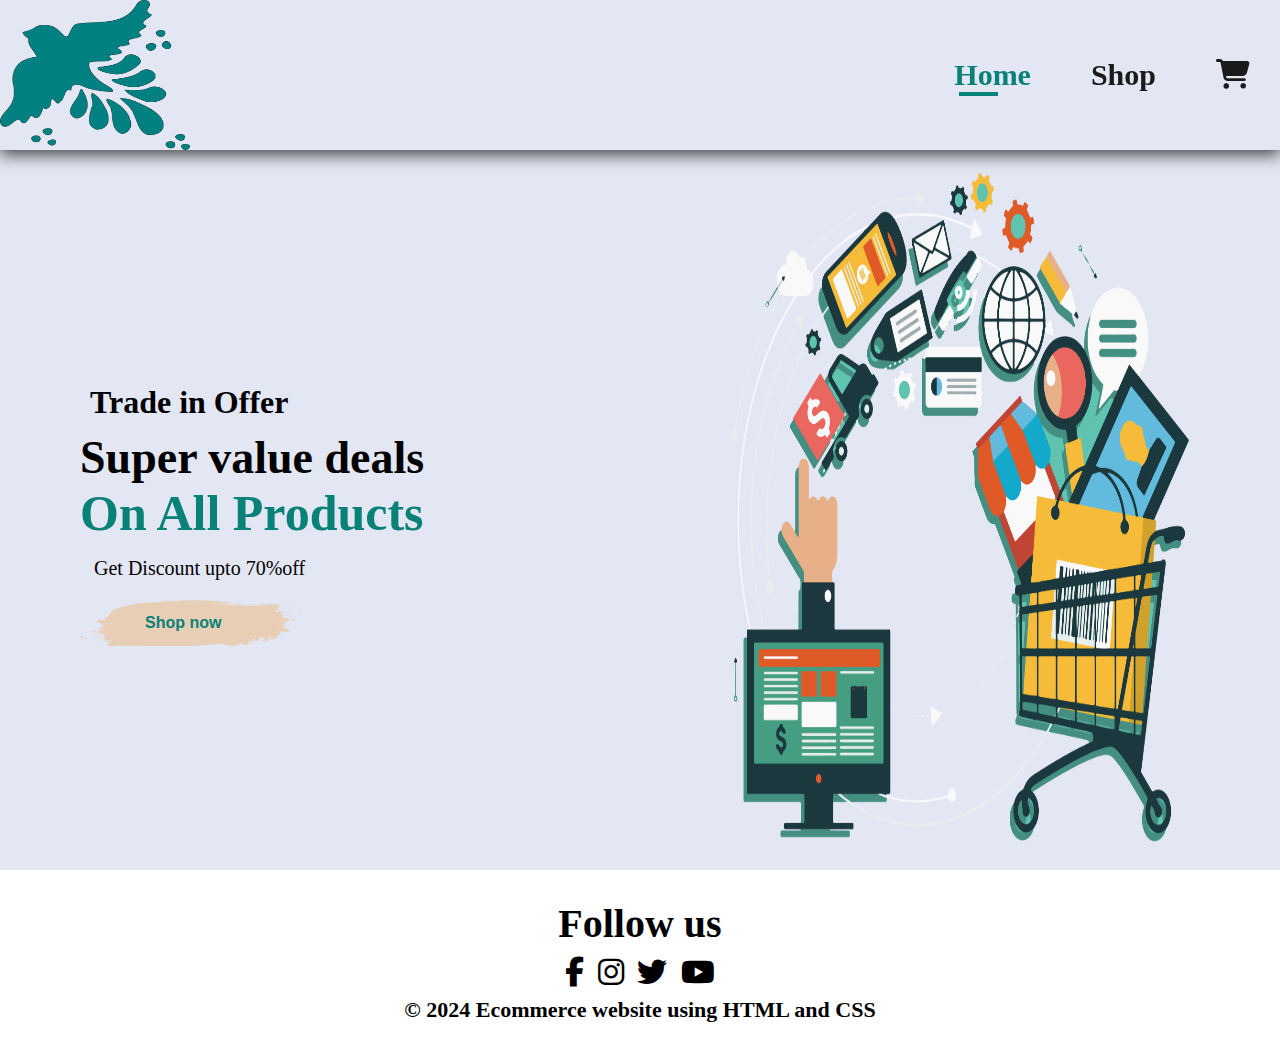
<file: index.html>
<!DOCTYPE html>
<html lang="en">
<head>
    <meta charset="UTF-8">
    <meta name="viewport" content="width=device-width, initial-scale=1.0">
    <title>Ecommerce website</title>
    <link rel="stylesheet" href="style.css">
    <link rel="stylesheet" href="https://cdnjs.cloudflare.com/ajax/libs/font-awesome/6.5.2/css/all.min.css"/>
</head>
<body>
        <div class="navbar">
            <img src="img/logo1.webp" alt="">
            <ul>
                <li><a class="active" href="#">Home</a></li>
                <li><a href="shop.html">Shop</a></li>
                <li><a href="cart.html"><div id="cart-icon">
                    <i class="fas fa-shopping-cart"></i>
                    <span id="cart-item-count" class="cart-item-count">0</span>
                </div></a></li>
            </ul>
        </div>
        <div class="home">
            <div class="container">
                <h3>Trade in Offer</h3>
                <h2>Super value deals</h2>
                <h1>On All Products</h1>
                <p>Get Discount upto 70%off</p>
                <button><a href="shop.html">Shop now</a></button>
            </div>
            <div class="container">
                <img src="img/home.png" alt="">
            </div>
        </div>
        <div class="footer">
            <h4>Follow us</h4>
            <div class="follow">  
                <div class="icon">
                    <i class="fab fa-facebook-f"></i>
                    <i class="fab fa-instagram"></i>
                    <i class="fab fa-twitter"></i>
                    <i class="fab fa-youtube"></i>
                </div>
            </div>
            <div class="copy">
                <h5>&copy; 2024 Ecommerce website using HTML and CSS</h5>
            </div>
        </div>
        <script src="shop.js"></script>
</body>
</html>
</file>
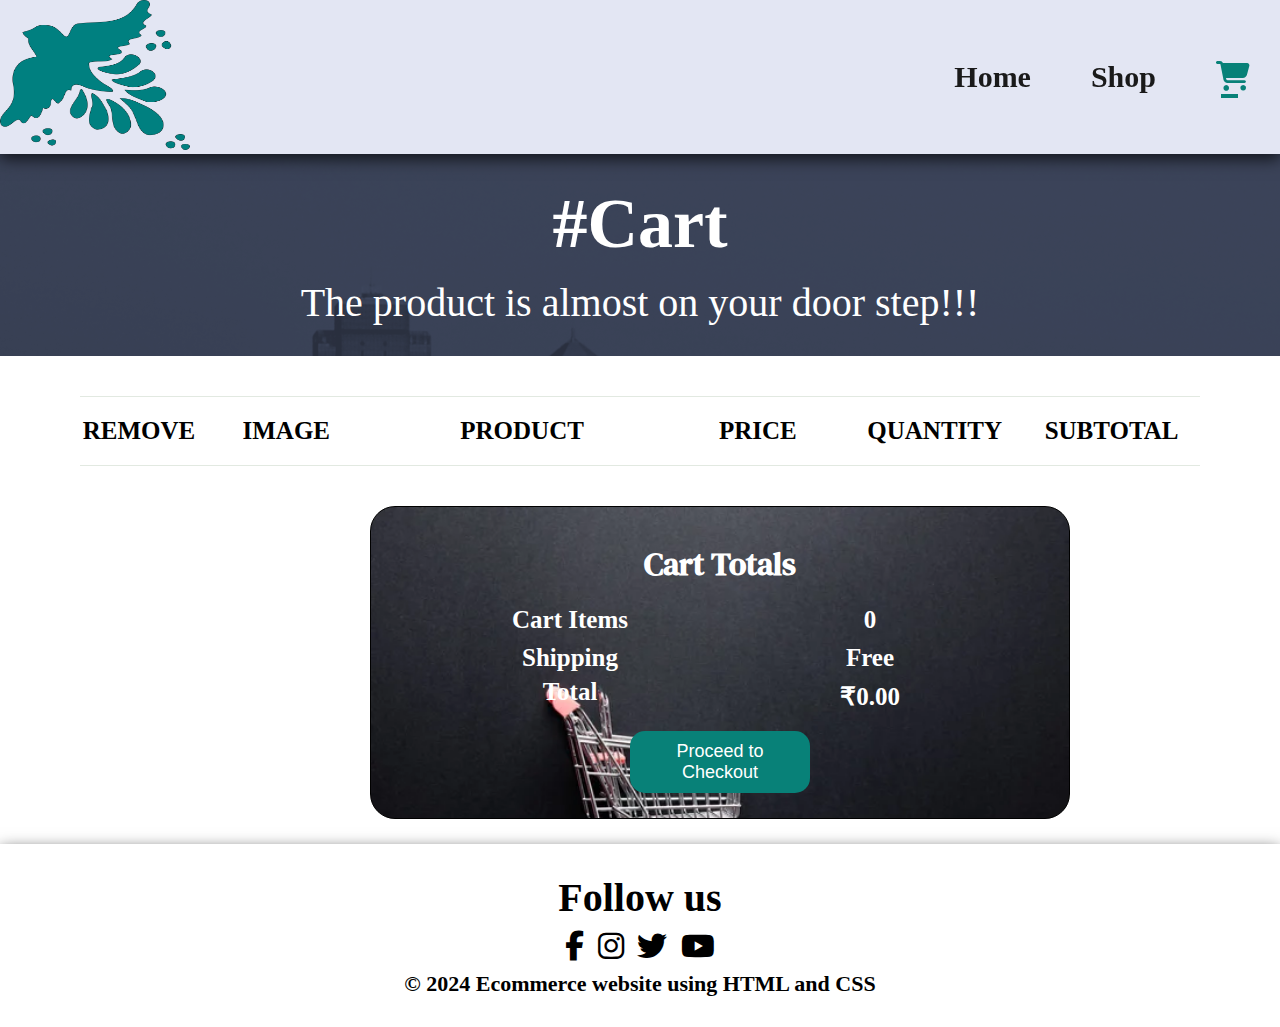
<file: cart.html>
<!DOCTYPE html>
<html lang="en">
<head>
    <meta charset="UTF-8">
    <meta name="viewport" content="width=device-width, initial-scale=1.0">
    <title>cart page</title>
    <link rel="stylesheet" href="cart.css">
    <link rel="stylesheet" href="style.css">
    <link rel="stylesheet" href="https://cdnjs.cloudflare.com/ajax/libs/font-awesome/6.5.2/css/all.min.css"/>
</head>
<body>
    <div class="navbar">
        <a href="index.html"><img src="img/logo1.webp" alt=""></a>
        <ul>
            <li><a  href="index.html">Home</a></li>
            <li><a href="shop.html">Shop</a></li>
            <li><a href="#" class="active"><i class="fa-solid fa-cart-shopping"></i></a></li>
        </ul>
    </div>
    <div class="banner">
        <h1>#Cart</h1>
        <p>The product is almost on your door step!!!</p>
    </div>
<div id="cart" class="section">
    <table>
        <thead>
            <tr>
            <td><strong>Remove</strong></td>
            <td><strong>Image</strong></td>
            <td><strong>Product</strong></td>
            <td><strong>Price</strong></td>
            <td><strong>Quantity</strong></td>
            <td><strong>Subtotal</strong></td>
            </tr>
        </thead>
        <tbody class="cart-items">
            <tr class="cart-row">
                <td><i class="far fa-times-circle btn-danger"></i></td>
                <td><img src="img/products/p-s1.webp" alt=""></td>
                <td>OnePlus Nord CE 3 Lite 5G </td>
                <td class="cart-price">₹16,919</td>
                <td><input class="cart-quantity-input" type="number" value="1"></td>
                <td class="cart-subtotal">₹16,919</td>
            </tr>
            <tr  class="cart-row">
                <td><i class="far fa-times-circle btn-danger"></i></td>
                <td><img src="img/products/p-s2.webp" alt=""></td>
                <td>Apple iPhone 15 Pro</td>
                <td class="cart-price">₹1,27,990</td>
                <td><input class="cart-quantity-input" type="number" value="1"></td>
                <td class="cart-subtotal">₹1,27,990</td>
            </tr>
            <tr  class="cart-row">
                <td><i class="far fa-times-circle btn-danger"></i></td>
                <td><img src="img/products/p-s13.webp" alt=""></td>
                <td>OnePlus Nord CE 3 Lite 5G</td>
                <td class="cart-price">₹18,850</td>
                <td><input class="cart-quantity-input" type="number" value="1"></td>
                <td class="cart-subtotal">₹18,850</td>
            </tr>
            <tr  class="cart-row">
                <td><i class="far fa-times-circle btn-danger"></i></td>
                <td><img src="img/products/p-s14.webp" alt=""></td>
                <td>REDMI Note 13 5G</td>
                <td class="cart-price">₹15,846</td>
                <td><input class="cart-quantity-input" type="number" value="1"></td>
                <td class="cart-subtotal">₹15,846</td>
            </tr>
            <tr  class="cart-row">
                <td><i class="far fa-times-circle btn-danger"></i></td>
                <td><img src="img/products/p-w1.webp" alt=""></td>
                <td>Noise Colorfit Icon 2 1.8''</td>
                <td class="cart-price">₹1,099</td>
                <td><input class="cart-quantity-input" type="number" value="1"></td>
                <td class="cart-subtotal">₹1,099</td>
            </tr>
            <tr  class="cart-row">
                <td><i class="far fa-times-circle btn-danger"></i></td>
                <td><img src="img/products/p-w2.webp" alt=""></td>
                <td>Raga Viva 4 Analog Watch - For Women</td>
                <td class="cart-price">₹4,625</td>
                <td><input class="cart-quantity-input" type="number" value="1"></td>
                <td class="cart-subtotal">₹4,625</td>
            </tr>
            <tr  class="cart-row">
                <td><i class="far fa-times-circle btn-danger"></i></td>
                <td><img src="img/products/p-w3.webp" alt=""></td>
                <td>Karishma Analog Watch - For Men</td>
                <td class="cart-price">₹2,529</td>
                <td><input class="cart-quantity-input" type="number" value="1"></td>
                <td class="cart-subtotal">₹2,529</td>
            </tr>
            <tr  class="cart-row">
                <td><i class="far fa-times-circle btn-danger"></i></td>
                <td><img src="img/products/p-w4.webp" alt=""></td>
                <td>Youth</td>
                <td class="cart-price">₹1,119</td>
                <td><input class="cart-quantity-input" type="number" value="1"></td>
                <td class="cart-subtotal">₹1,119</td>
            </tr>
            <tr  class="cart-row">
                <td><i class="far fa-times-circle btn-danger"></i></td>
                <td><img src="img/products/p-l1.webp" alt=""></td>
                <td>Acer Intel Core i3 13th Gen </td>
                <td class="cart-price">₹59,990</td>
                <td><input class="cart-quantity-input" type="number" value="1"></td>
                <td class="cart-subtotal">₹59,990</td>
            </tr>
            <tr  class="cart-row">
                <td><i class="far fa-times-circle btn-danger"></i></td>
                <td><img src="img/products/p-l2.webp" alt=""></td>
                <td>Infinix Inbook Plus Intel Core i3 11th Gen</td>
                <td class="cart-price">₹24,990</td>
                <td><input class="cart-quantity-input" type="number" value="1"></td>
                <td class="cart-subtotal">₹24,990</td>
            </tr>
            <tr  class="cart-row">
                <td><i class="far fa-times-circle btn-danger"></i></td>
                <td><img src="img/products/p-l3.webp" alt=""></td>
                <td>Apple 2020 Macbook Air Apple M1</td>
                <td class="cart-price">₹71,990</td>
                <td><input class="cart-quantity-input" type="number" value="1"></td>
                <td class="cart-subtotal">₹71,990</td>
            </tr>
            <tr  class="cart-row">
                <td><i class="far fa-times-circle btn-danger"></i></td>
                <td><img src="img/products/p-l4.webp" alt=""></td>
                <td>DELL Intel Core i5 12th Gen</td>
                <td class="cart-price">₹45,990</td>
                <td><input class="cart-quantity-input" type="number" value="1"></td>
                <td class="cart-subtotal">₹45,990</td>
            </tr>
        </tbody>
    </table>
</div>

<div id="cartadd">
    <div class="subtotal">
        <h3>Cart Totals</h3>
        <table>
            <tr>
                <td>Cart Items</td>
                <td>12</td>
            </tr>
            <tr>
                <td>Shipping</td>
                <td>Free</td>
            </tr>
            <tr>
                <th >Total</th>
                <td class="cart-total-price">₹3,91,937</td>
            </tr>
        </table>
        <button id="check-out">Proceed to Checkout</button>
    </div>
</div>

    <div class="footer">
        <h4>Follow us</h4>
        <div class="follow">  
            <div class="icon">
                <i class="fab fa-facebook-f"></i>
                <i class="fab fa-instagram"></i>
                <i class="fab fa-twitter"></i>
                <i class="fab fa-youtube"></i>
            </div>
        </div>
        <div class="copy">
            <h5>&copy; 2024 Ecommerce website using HTML and CSS</h5>
        </div>
    </div>
    <script src="cart.js"></script>
</body>
</html>
</file>
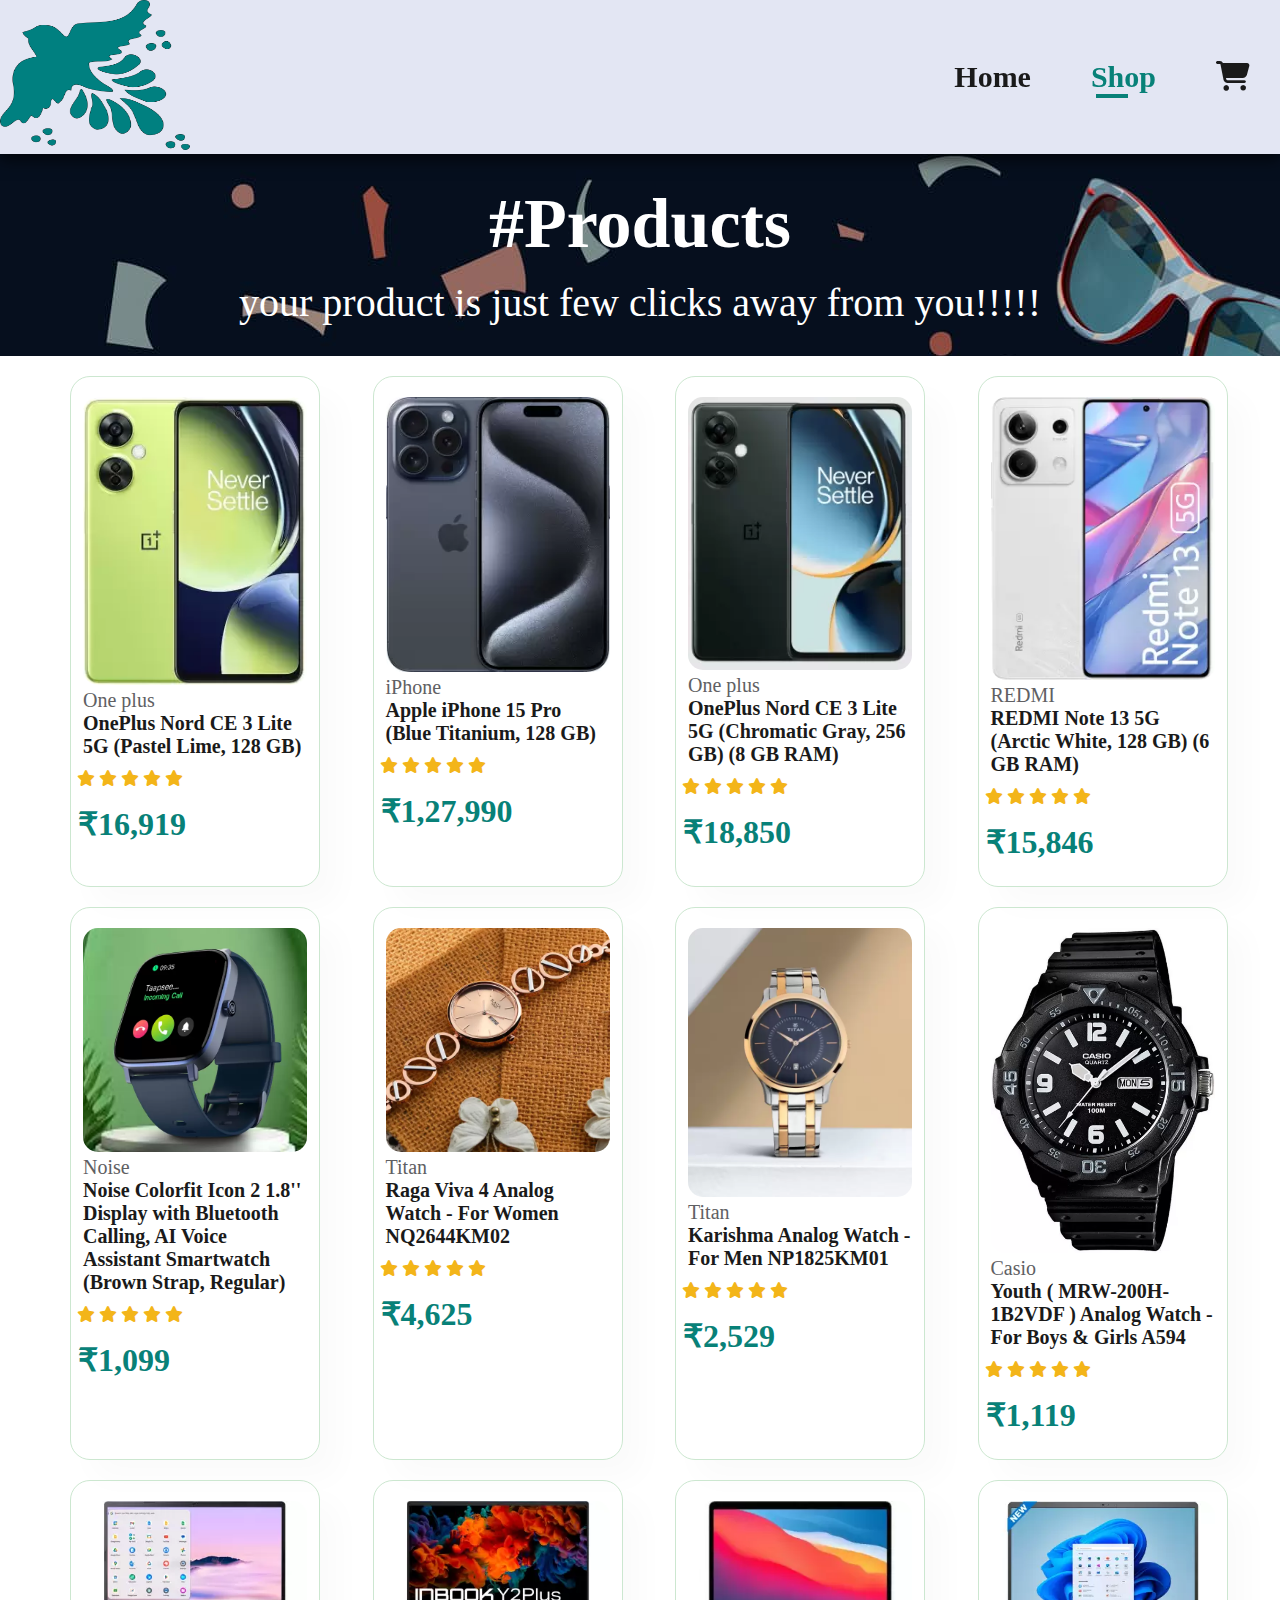
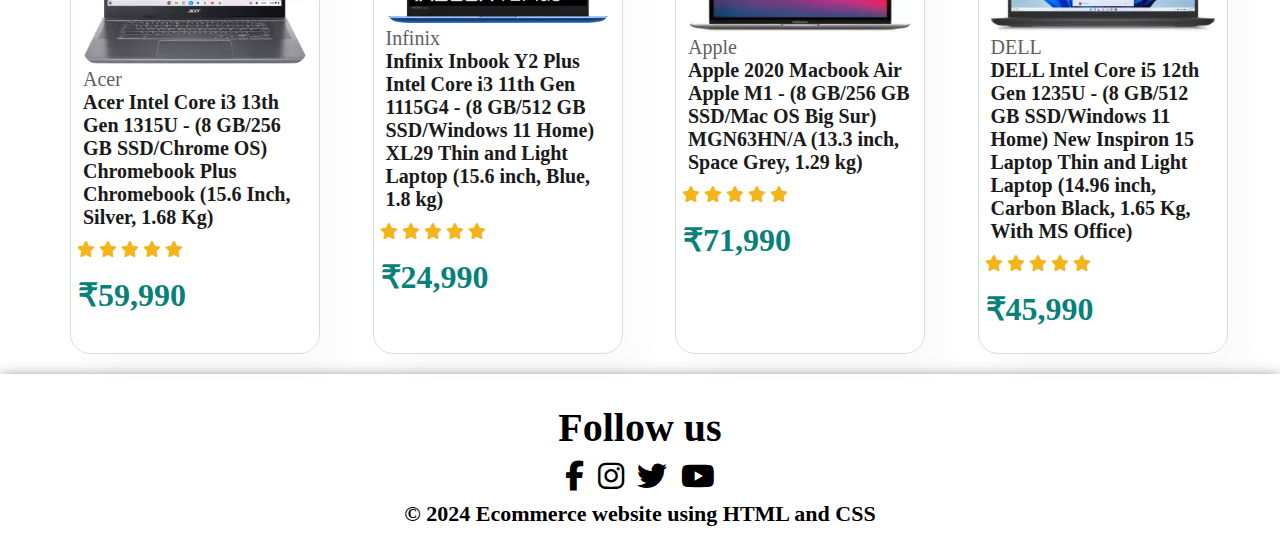
<file: shop.html>
<!DOCTYPE html>
<html lang="en">
<head>
    <meta charset="UTF-8">
    <meta name="viewport" content="width=device-width, initial-scale=1.0">
    <title>Shop</title>
    <link rel="stylesheet" href="style.css">
    <link rel="stylesheet" href="shop.css">
    <link rel="stylesheet" href="https://cdnjs.cloudflare.com/ajax/libs/font-awesome/6.5.2/css/all.min.css"/>
</head>
<body>
    <div class="navbar">
        <a href="index.html"><img src="img/logo1.webp" alt=""></a>
        <ul>
            <li><a href="index.html">Home</a></li>
            <li><a class="active" href="#">Shop</a></li>
            <li><a href="cart.html"><div id="cart-icon">
                <i class="fas fa-shopping-cart"></i>
                <span id="cart-item-count" class="cart-item-count">0</span>
            </div></a></li>
        </ul>
    </div>
    <section class="shop" >
        <div class="banner">
            <h1>#Products</h1>
            <p>your product is just few clicks away from you!!!!!</p>
        </div>
        <div class="pro-container">
            <div class="pro">
                <img class="shop-item-image" src="img/products/p-s1.webp" alt="">
                <div class="description">
                    <span class="shop-item-title">One plus</span>
                    <h4>OnePlus Nord CE 3 Lite 5G (Pastel Lime, 128 GB)</h4>
                <div class="star">
                    <i class="fas fa-star"></i>
                    <i class="fas fa-star"></i>
                    <i class="fas fa-star"></i>
                    <i class="fas fa-star"></i>
                    <i class="fas fa-star"></i>
                </div>
                <h3 class="shop-item-price">₹16,919</h3>
            </div>
            <i id="1" class="fa-solid fa-cart-shopping cart shop-item-button"></i>
        </div>
        <div class="pro">
            <img  class="shop-item-image" src="img/products/p-s2.webp" alt="">
            <div class="description">
                <span class="shop-item-title">iPhone</span>
                <h4>Apple iPhone 15 Pro (Blue Titanium, 128 GB)</h4>
            <div class="star">
                <i class="fas fa-star"></i>
                <i class="fas fa-star"></i>
                <i class="fas fa-star"></i>
                <i class="fas fa-star"></i>
                <i class="fas fa-star"></i>
            </div>
            <h3 class="shop-item-price">₹1,27,990</h3>
        </div>
        <i id="2" class="fa-solid fa-cart-shopping cart shop-item-button"></i>
    </div>
    <div class="pro">
        <img  class="shop-item-image" src="img/products/p-s13.webp" alt="">
        <div class="description">
            <span class="shop-item-title">One plus</span>
            <h4>OnePlus Nord CE 3 Lite 5G (Chromatic Gray, 256 GB)  (8 GB RAM)</h4>
        <div class="star">
            <i class="fas fa-star"></i>
            <i class="fas fa-star"></i>
            <i class="fas fa-star"></i>
            <i class="fas fa-star"></i>
            <i class="fas fa-star"></i>
        </div>
        <h3 class="shop-item-price">₹18,850</h3>
    </div>
    <i id="3" class="fa-solid fa-cart-shopping cart shop-item-button"></i>
</div>
<div class="pro">
    <img  class="shop-item-image" src="img/products/p-s14.webp" alt="">
    <div class="description">
        <span class="shop-item-title">REDMI</span>
        <h4>REDMI Note 13 5G (Arctic White, 128 GB)  (6 GB RAM)</h4>
    <div class="star">
        <i class="fas fa-star"></i>
        <i class="fas fa-star"></i>
        <i class="fas fa-star"></i>
        <i class="fas fa-star"></i>
        <i class="fas fa-star"></i>
    </div>
    <h3 class="shop-item-price">₹15,846</h3>
</div>
    <i id="4" class="fa-solid fa-cart-shopping cart shop-item-button"></i>
</div>
<div class="pro">
    <img  class="shop-item-image" src="img/products/p-w1.webp" alt="">
    <div class="description">
        <span class="shop-item-title">Noise</span>
        <h4>Noise Colorfit Icon 2 1.8'' Display with Bluetooth Calling, AI Voice Assistant Smartwatch  (Brown Strap, Regular)</h4>
    <div class="star">
        <i class="fas fa-star"></i>
        <i class="fas fa-star"></i>
        <i class="fas fa-star"></i>
        <i class="fas fa-star"></i>
        <i class="fas fa-star"></i>
    </div>
    <h3 class="shop-item-price">₹1,099</h3>
</div>
    <i id="5" class="fa-solid fa-cart-shopping cart shop-item-button"></i>
</div>
<div class="pro">
    <img  class="shop-item-image" src="img/products/p-w2.webp" alt="">
    <div class="description">
        <span class="shop-item-title">Titan</span>
        <h4>Raga Viva 4 Analog Watch - For Women NQ2644KM02</h4>
    <div class="star">
        <i class="fas fa-star"></i>
        <i class="fas fa-star"></i>
        <i class="fas fa-star"></i>
        <i class="fas fa-star"></i>
        <i class="fas fa-star"></i>
    </div>
    <h3 class="shop-item-price">₹4,625</h3>
</div>
    <i id="6" class="fa-solid fa-cart-shopping cart shop-item-button"></i>
</div>
<div class="pro">
    <img  class="shop-item-image" src="img/products/p-w3.webp" alt="">
    <div class="description">
        <span class="shop-item-title">Titan</span>
        <h4>Karishma Analog Watch - For Men NP1825KM01</h4>
    <div class="star">
        <i class="fas fa-star"></i>
        <i class="fas fa-star"></i>
        <i class="fas fa-star"></i>
        <i class="fas fa-star"></i>
        <i class="fas fa-star"></i>
    </div>
    <h3 class="shop-item-price">₹2,529</h3>
</div>
    <i id="7" class="fa-solid fa-cart-shopping cart shop-item-button"></i>
</div>
<div class="pro">
    <img  class="shop-item-image" src="img/products/p-w4.webp" alt="">
    <div class="description">
        <span class="shop-item-title">Casio</span>
        <h4>Youth ( MRW-200H-1B2VDF ) Analog Watch - For Boys & Girls A594</h4>
    <div class="star">
        <i class="fas fa-star"></i>
        <i class="fas fa-star"></i>
        <i class="fas fa-star"></i>
        <i class="fas fa-star"></i>
        <i class="fas fa-star"></i>
    </div>
    <h3 class="shop-item-price">₹1,119</h3>
</div>
    <i id="8" class="fa-solid fa-cart-shopping cart shop-item-button"></i>
</div>
<div class="pro">
    <img  class="shop-item-image" src="img/products/p-l1.webp" alt="">
    <div class="description">
        <span class="shop-item-title">Acer</span>
        <h4>Acer Intel Core i3 13th Gen 1315U - (8 GB/256 GB SSD/Chrome OS) Chromebook Plus Chromebook  (15.6 Inch, Silver, 1.68 Kg)</h4>
    <div class="star">
        <i class="fas fa-star"></i>
        <i class="fas fa-star"></i>
        <i class="fas fa-star"></i>
        <i class="fas fa-star"></i>
        <i class="fas fa-star"></i>
    </div>
    <h3 class="shop-item-price">₹59,990</h3>
</div>
    <i id="9" class="fa-solid fa-cart-shopping cart shop-item-button"></i>
</div>
<div class="pro">
    <img  class="shop-item-image" src="img/products/p-l2.webp" alt="">
    <div class="description">
        <span class="shop-item-title">Infinix</span>
        <h4>Infinix Inbook Y2 Plus Intel Core i3 11th Gen 1115G4 - (8 GB/512 GB SSD/Windows 11 Home) XL29 Thin and Light Laptop  (15.6 inch, Blue, 1.8 kg)</h4>
    <div class="star">
        <i class="fas fa-star"></i>
        <i class="fas fa-star"></i>
        <i class="fas fa-star"></i>
        <i class="fas fa-star"></i>
        <i class="fas fa-star"></i>
    </div>
    <h3 class="shop-item-price">₹24,990</h3>
</div>
    <i id="10" class="fa-solid fa-cart-shopping cart shop-item-button"></i>
</div>
<div class="pro">
    <img  class="shop-item-image" src="img/products/p-l3.webp" alt="">
    <div class="description">
        <span class="shop-item-title">Apple</span>
        <h4>Apple 2020 Macbook Air Apple M1 - (8 GB/256 GB SSD/Mac OS Big Sur) MGN63HN/A  (13.3 inch, Space Grey, 1.29 kg)</h4>
    <div class="star">
        <i class="fas fa-star"></i>
        <i class="fas fa-star"></i>
        <i class="fas fa-star"></i>
        <i class="fas fa-star"></i>
        <i class="fas fa-star"></i>
    </div>
    <h3 class="shop-item-price">₹71,990</h3>
</div>
    <i id="11" class="fa-solid fa-cart-shopping cart shop-item-button"></i>
</div>
<div class="pro">
    <img  class="shop-item-image" src="img/products/p-l4.webp" alt="">
    <div class="description">
        <span class="shop-item-title">DELL</span>
        <h4>DELL Intel Core i5 12th Gen 1235U - (8 GB/512 GB SSD/Windows 11 Home) New Inspiron 15 Laptop Thin and Light Laptop  (14.96 inch, Carbon Black, 1.65 Kg, With MS Office)</h4>
    <div class="star">
        <i class="fas fa-star"></i>
        <i class="fas fa-star"></i>
        <i class="fas fa-star"></i>
        <i class="fas fa-star"></i>
        <i class="fas fa-star"></i>
    </div>
    <h3 class="shop-item-price">₹45,990</h3>
</div>
    <i id="12" class="fa-solid fa-cart-shopping cart shop-item-button"></i>
</div>
        </div>

    </section>
    <div class="footer">
        <h4>Follow us</h4>
        <div class="follow">  
            <div class="icon">
                <i class="fab fa-facebook-f"></i>
                <i class="fab fa-instagram"></i>
                <i class="fab fa-twitter"></i>
                <i class="fab fa-youtube"></i>
            </div>
        </div>
        <div class="copy">
            <h5>&copy; 2024 Ecommerce website using HTML and CSS</h5>
        </div>
    </div>
    <script src="shop.js"></script>
</body>
</html>
</file>
<file: style.css>
*{
    margin: 0;
    padding: 0;
    box-sizing: border-box;
}
h1{
    font-size: 50px;
    padding-bottom: 15px;
}
h2{
    font-size:46px;
}
h3{
    font-size: 32px;
    padding: 10px;
}
/* navbar */
.navbar{
    display: flex;
    background: #e3e6f3;;
    justify-content: space-between;
    position: sticky;
    top: 0px;
    box-shadow: 0 5px 15px rgba(0,0,0,0.7);
    z-index: 5;
}
.navbar img{
    height: 150px;
    width: 190px;
}
.navbar ul{
    display: flex;
    align-items: center;
}
.navbar ul li {
    list-style: none;
    margin: 0px 30px;
    font-size: 30px;
    font-weight: 800;
    position: relative;
}
.navbar ul li a{
    text-decoration: none;
    color: #1a1a1a;
    transition: 0.3s ease;
}
.navbar li a:hover,
.navbar li a.active{
    color:#088178;
}
.navbar li a.active::after,
.navbar li a:hover::after{
    content:"";
    width: 50%;
    height: 4px;
    background:#088178;
    position: absolute;
    bottom: -4px;
    left: 5px;
}

/* home page */

.home{
    display: flex;
}
.container{
    height: 80vh;
    width: 50vw;
    background-color: #e3e6f3;
    padding: 0 80px;
    display: flex;
    align-items: flex-start;
    justify-content: center;
    flex-direction: column;
}

.container h1{
    color: #088178;
}

.container p{
    margin-left: 14px;
    font-size: 20px;
}

.container button {
    background-color: transparent;
    background-image: url("img/button.png");
    padding: 14px 80px 14px 65px;
    border: none;
    margin-top: 20px;
    cursor: pointer;
    color: #088178;
    font-size: 16px;
    font-weight: 700;
}
.container button a{
    margin-top: 20px;
    cursor: pointer;
    color: #088178;
    font-size: 16px;
    font-weight: 700;
    text-decoration: none;
}

.container img{
    height: 80vh;
    width: 100%;
    background-position: cover;
}
/* footer section */
.footer{
    box-shadow: 0 5px 15px rgba(0,0,0,0.7);
    padding: 30px;
}
.footer h4{
    text-align: center;
    font-size: 40px;
}
.follow{
    display: flex;
    justify-content: center;
    padding: 5px;
    font-size: 30px;
}
.footer .copy{
    text-align: center;
}
.footer .follow i{
    cursor: pointer;
    margin: 5px 3px;
}
.copy h5{
    font-size: 22px;
}

#cart-icon {
    position: relative;
    display: inline-block;
}

.cart-item-count {
    position: absolute;
    top: -10px;
    right: -10px;
    background-color: rgb(255, 0, 0);
    color: white;
    border: 2px solid white;
    border-radius: 50%;
    padding: 5px 10px;
    font-size: 12px;
    display: none; /* Initially hidden */
}
</file>
<file: cart.css>
@import url('https://fonts.googleapis.com/css2?family=Cactus+Classical+Serif&family=DM+Serif+Text:ital@0;1&display=swap');
.banner{
    text-align: center;
    padding: 30px;
    background-image: url("img/banner.png");
}
.banner h1{
    font-size: 70px;
    color: white;
}
.banner p{
    font-size: 40px;
    color: white;
}
.section{
    padding: 40px 80px;
}
table{
    width: 100%;
    border-collapse:collapse;
    table-layout: fixed;
    white-space: nowrap;
}
thead td{
    font-size: 25px;
}
/* cart page */

#cart table img{
    width: 70px;
}

#cart table td:nth-child(1){
    width: 100px;
    text-align: center;
}
#cart table td:nth-child(2){
    width: 150px;
    text-align: center;
}
#cart table td:nth-child(3){
    width: 250px;
    text-align: center;
}
#cart table td:nth-child(4),#cart table td:nth-child(5),#cart table td:nth-child(6){
    width: 150px;
    text-align: center;
}
#cart table td:nth-child(5) input{
    width: 70px;
    padding: 10px 5px 10px 15px;
}
#cart table thead{
    border: 1px solid #e2e9e1;
    border-left: none;
    border-right: none;
}
#cart table thead td{
    font-weight: 700;
    text-transform: uppercase;
    padding: 20px 0px;
}
#cart table tbody tr td{
    padding-top: 100px;
    font-size: 22px;
    font-weight: 600;
}

tbody td{
    font-size: 18px;
}
.subtotal table{
    width: 600px;
}
.subtotal{
    display: flex;
    justify-content: center;
    flex-direction: column;
}
.subtotal button{
    width: 30%;
}
#cartadd{
    display: flex;
    justify-content: center;
}
.subtotal{
    margin: 25px 100%;
}

#cartadd .subtotal table tr td{
    padding-top: 10px;
    text-align: center;
}
.subtotal h3{
    text-align: center;
    color: white;
    font-weight: 800;
    font-family: "DM Serif Text", serif;
}
.subtotal button{
    margin-top: 20px;
    padding: 10px 20px;
    font-size: 18px;
    background-color:#088178;
    color: white;
    border: none;
    border-radius: 15px;
    cursor: pointer;
    align-self: center;
}
.subtotal tr td{
    font-size: 25px;
}
.subtotal tr th{
    font-size: 25px;
}

#cartadd{
    background-image: url(img/bg3.jpeg);
    background-repeat: no-repeat;
    background-size: cover;
    border: 1px solid black;
    width: 700px;
    margin-left: 370px;
    margin-bottom: 25px;
    border-radius: 25px;
}
.subtotal tr td{
    color: white;
    font-weight: 600;
    font-size: 25px;
}
.subtotal tr th{
    color: white;
    font-weight: 900;
    font-size: 25px;
}
</file>
<file: shop.css>
.banner{
    text-align: center;
    padding: 30px;
    background-image: url("img/b2.jpg");
}
.banner h1{
    font-size: 70px;
    color: white;
}
.banner p{
    font-size: 40px;
    color: white;
}
span{
    font-size: 20px;
}
.pro-container{
    padding: 40px 80px;
}
.description h3{ 
    font-size: 32px;
    padding: 5px;
    margin-left: -10px;
    color:#088178;
}

.description h4{
    font-size: 20px;
    color:#1a1a1a;
}
.description a i{
    color: black;
}

.description .star{
    color: rgb(243, 181, 25);
    margin: 12px;
    margin-left: -6px;
}

.pro{
    width: 23%;
    min-width: 250px;
    padding: 20px 12px;
    border:1px solid #cce7d0;
    border-radius: 20px;
    cursor: pointer;
    box-shadow: 20px 20px 30px rgba(0, 0, 0, 0.02);
    transition: 0.2s ease;
    position: relative;
}
.pro:hover{
    box-shadow: 20px 20px 30px rgba(0, 0, 0, 0.06);
}
.pro img{
    width: 100%;
    border-radius: 15px;
}
.description span{
    color: #606063;
    font-size: 20px;
}
.cart{
    background: #088178;
    color: white;
    font-size: 22px;
    position: absolute;
    top: 30px;
    right: 30px;
    padding: 12px;
    border-radius: 50%;
    opacity: 0;
    transition: 0.3s ease;
}
.pro:hover .cart {
    opacity: 1;
}
.pro-container{
    display: grid;
    gap: 20px; 
    padding: 20px;
    grid-template-columns: repeat(4, minmax(200px, 1fr));
    justify-content: space-evenly;
    margin-left: 50px; 
}


/* experiment */
#cart-icon {
    position: relative;
    display: inline-block;
}

.cart-item-count {
    position: absolute;
    top: -10px;
    right: -10px;
    background-color: rgb(255, 0, 0);
    color: white;
    border: 2px solid white;
    border-radius: 50%;
    padding: 5px 10px;
    font-size: 12px;
    display: none; /* Initially hidden */
}
</file>
